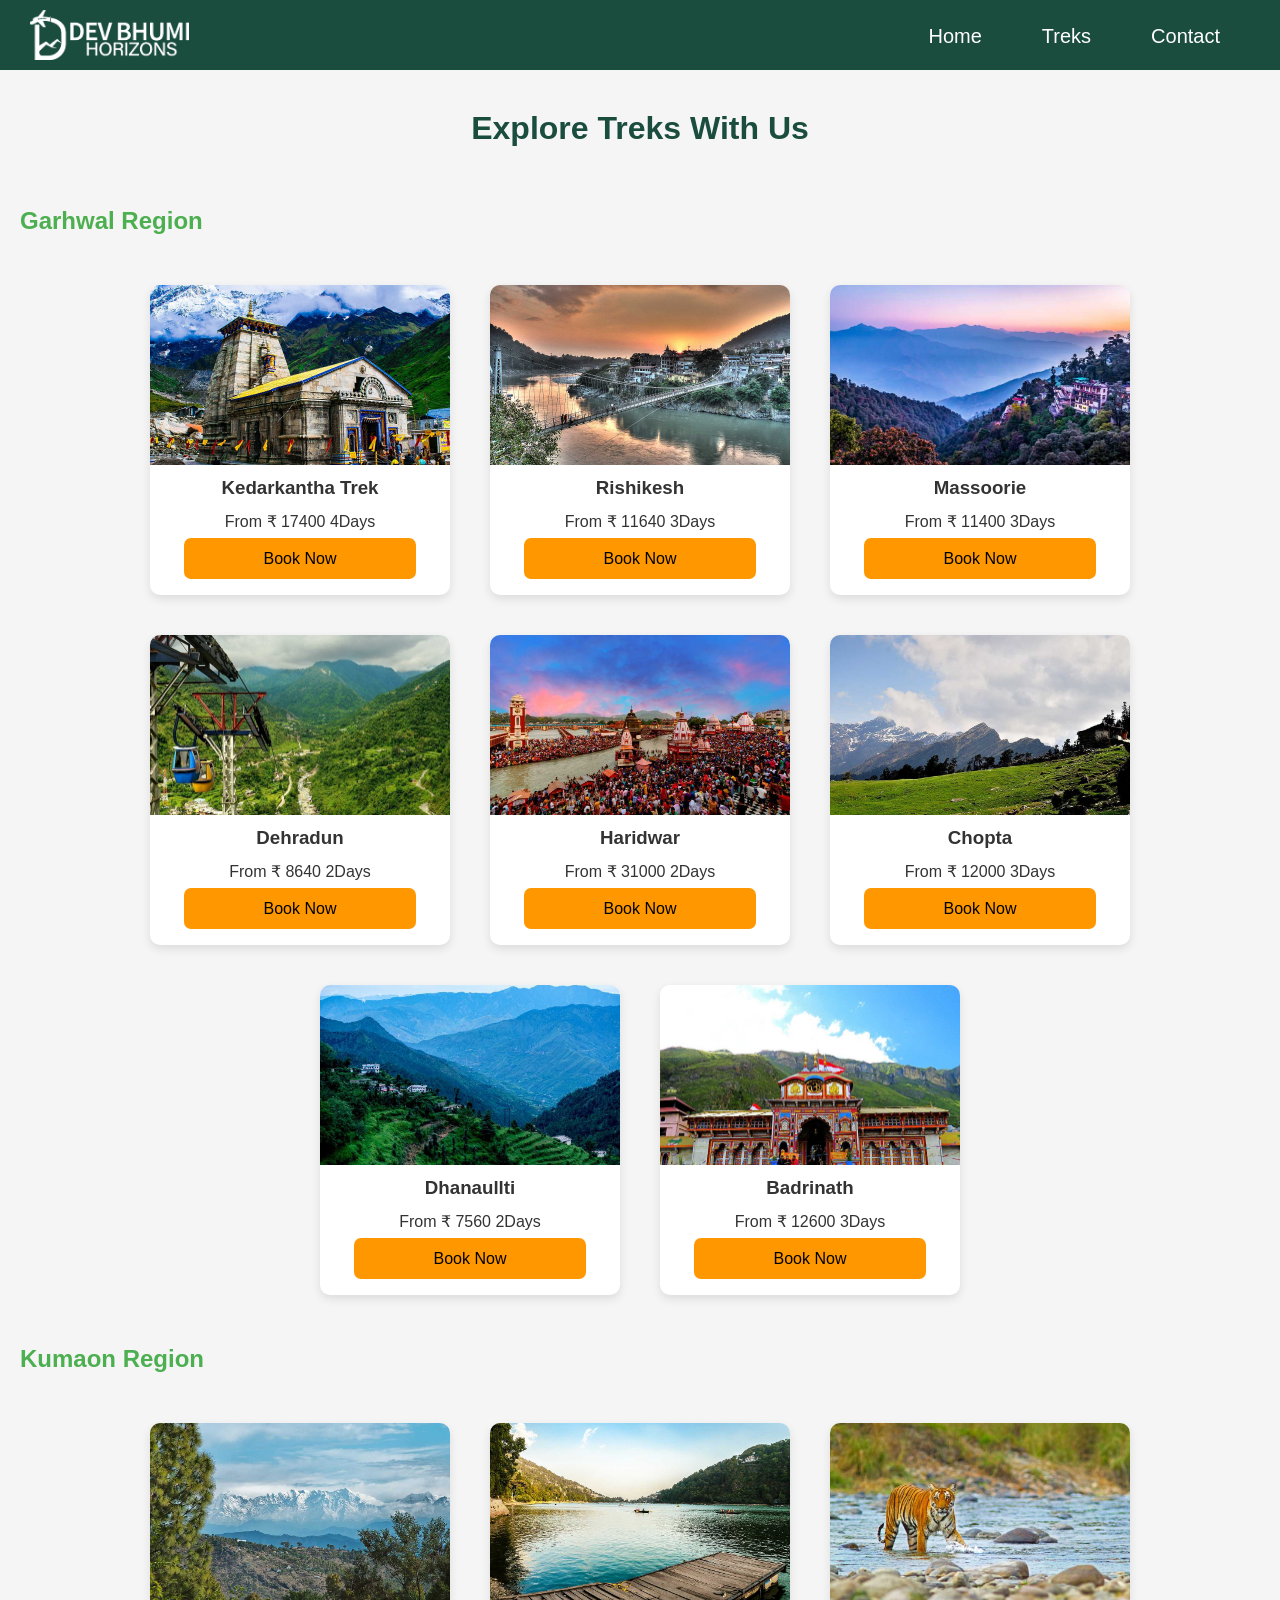
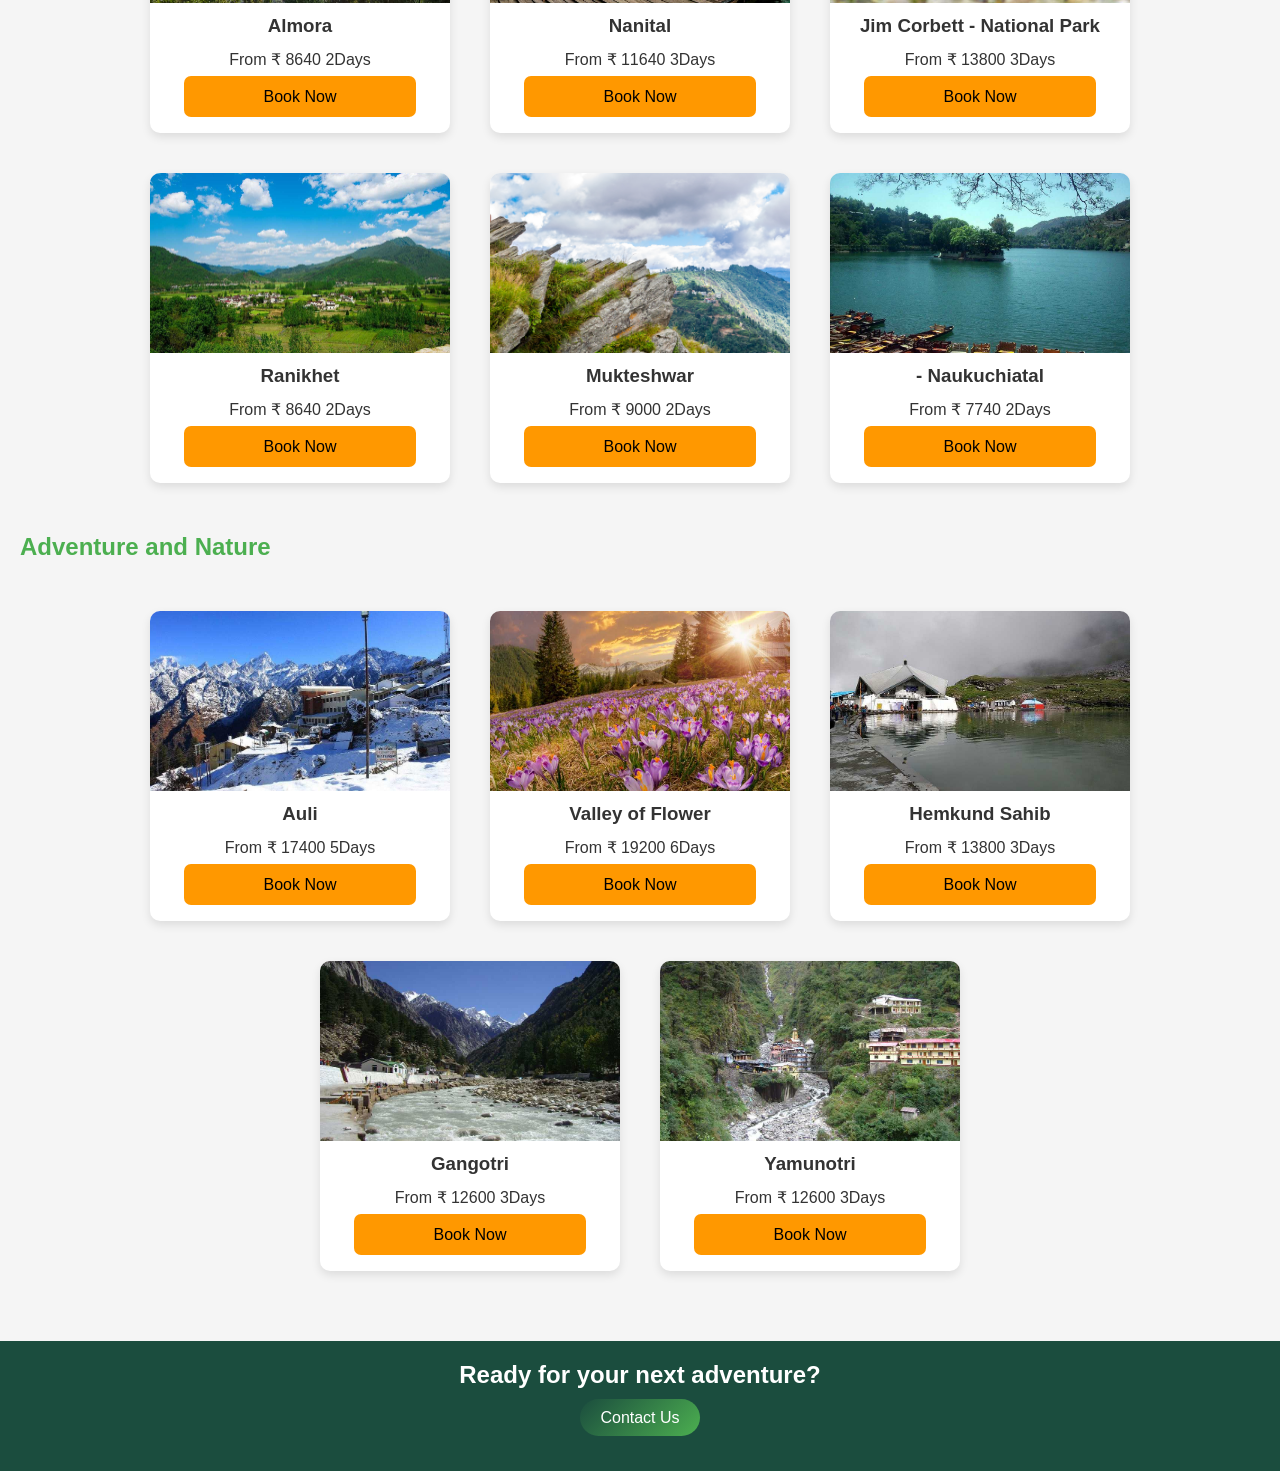
<file: explore-treks.html>
<!DOCTYPE html>
<html lang="en">
<head>
    <meta charset="UTF-8">
    <meta name="viewport" content="width=device-width, initial-scale=1.0">
    <title>devbhumi Horizons-explore treks</title>
    <link rel="stylesheet" href="css/explore-treks.css">
    <link rel="icon" type="image/jpg" href="css/image/icon-logo.jpg">
</head>
<body>
    <header class="navbar">
        <img src="css/image/devbhumi-original.png" alt="DevBhumi Horizons Logo" class="logo">
        <ul>
            <li><a href="index.html">Home</a> </li>
            <li><a href="#treks">Treks</a> </li>
            <li><a href="#contact">Contact</a> </li>
        </ul>

    </header>
    <main class="main-body">
        <h1>Explore Treks With Us</h1>
        <section class="famous-section">
            <h2>Garhwal Region</h2>
            <div class="package-container">
                <div class="package-card">         
                    <img src="css/image/Kedarnath_Temple.jpg" />
                    <div class="overlay">
                        <h3>Kedarkantha Trek</h3>
                        <p>From &#8377 17400 4Days</p>
                        <a href="Travel-booking-page.html">Book Now</a>
                    </div>
                </div> 

                <div class="package-card">
                    <img src="css/image/rishikesh.jpg" />
                    <div class="overlay">
                        <h3>Rishikesh</h3>
                        <p>From &#8377 11640 3Days</p>
                        <a href="Travel-booking-page.html">Book Now</a>
                    </div>
                </div>

                <div class="package-card">
                    <img src="css/image/MUSSOORIE.jpg" />
                    <div class="overlay">
                        <h3>Massoorie</h3>
                        <p>From &#8377 11400 3Days</p>
                        <a href="Travel-booking-page.html">Book Now</a>
                    </div>
                </div>

                <div class="package-card">
                    <img src="css/image/DEHRADUN.jpg" />
                    <div class="overlay">
                        <h3>Dehradun</h3>
                        <p>From &#8377 8640 2Days</p>
                        <a href="Travel-booking-page.html">Book Now</a>
                    </div>
                </div>

                <div class="package-card">
                    <img src="css/image/HARIDWAR.jpg" />
                    <div class="overlay">
                        <h3>Haridwar</h3>
                        <p>From &#8377 31000 2Days</p>
                        <a href="Travel-booking-page.html">Book Now</a>
                    </div>
                </div>

                <div class="package-card">
                    <img src="css/image/CHOPTA.jpg" />
                    <div class="overlay">
                        <h3>Chopta</h3>
                        <p>From &#8377 12000 3Days</p>
                        <a href="Travel-booking-page.html">Book Now</a>
                    </div>
                </div>

                <div class="package-card">
                    <img src="css/image/DHANAULTI.jpg" />
                    <div class="overlay">
                        <h3>Dhanaullti</h3>
                        <p>From &#8377 7560 2Days</p>
                        <a href="Travel-booking-page.html">Book Now</a>
                    </div>
                </div>

                <div class="package-card">
                    <img src="css/image/BADRINATH.jpg" />
                    <div class="overlay">
                        <h3>Badrinath</h3>
                        <p>From &#8377 12600 3Days</p>
                        <a href="Travel-booking-page.html">Book Now</a>
                    </div>
                </div>
            </div>
        </section>

        <section>
            <h2>Kumaon Region</h2>
            <div class="package-container">
                <div class="package-card">         
                    <img src="css/image/ALMORA.jpg" />
                    <div class="overlay">
                        <h3>Almora</h3>
                        <p>From &#8377 8640 2Days</p>
                        <a href="Travel-booking-page.html">Book Now</a>
                    </div>
                </div> 

                <div class="package-card">
                    <img src="css/image/NAINITAL.jpg" />
                    <div class="overlay">
                        <h3>Nanital</h3>
                        <p>From &#8377 11640 3Days</p>
                        <a href="Travel-booking-page.html">Book Now</a>
                    </div>
                </div>

                <div class="package-card">
                    <img src="css/image/CORBETT-NATIONAL-PARK.jpg"/>
                    <div class="overlay">
                        <h3>Jim Corbett - National Park</h3>
                        <p>From &#8377 13800 3Days</p>
                        <a href="Travel-booking-page.html">Book Now</a>
                    </div>
                </div>

                <div class="package-card">
                    <img src="css/image/RANIKHET.jpg" />
                    <div class="overlay">
                        <h3>Ranikhet</h3>
                        <p>From &#8377 8640 2Days</p>
                        <a href="Travel-booking-page.html">Book Now</a>
                    </div>
                </div>

                <div class="package-card">
                    <img src="css/image/mukteshwar.png" />
                    <div class="overlay">
                        <h3>Mukteshwar</h3>
                        <p>From &#8377 9000 2Days</p>
                        <a href="Travel-booking-page.html">Book Now</a>
                    </div>
                </div>

                <div class="package-card">
                    <img src="css/image/NAUKUCHIATAL.jpg" />
                    <div class="overlay">
                        <h3>- Naukuchiatal</h3>
                        <p>From &#8377 7740 2Days</p>
                        <a href="Travel-booking-page.html">Book Now</a>
                    </div>
                </div>
            </div>
        </section>

        <section class="adventure-section">
            <h2>Adventure and Nature</h2>
            <div class="package-container">
                <div class="package-card">         
                    <img src="css/image/AULI.jpg" />
                    <div class="overlay">
                        <h3>Auli</h3>
                        <p>From &#8377 17400 5Days</p>
                        <a href="Travel-booking-page.html">Book Now</a>
                    </div>
                </div> 

                <div class="package-card">
                    <img src="css/image/VALLEY-OF-FLOWERS.jpg" />
                    <div class="overlay">
                        <h3>Valley of Flower</h3>
                        <p>From &#8377 19200 6Days</p>
                        <a href="Travel-booking-page.html">Book Now</a>
                    </div>
                </div>

                <div class="package-card">
                    <img src="css/image/HEMKUND-SAHIB.jpg"/>
                    <div class="overlay">
                        <h3>Hemkund Sahib</h3>
                        <p>From &#8377 13800 3Days</p>
                        <a href="Travel-booking-page.html">Book Now</a>
                    </div>
                </div>

                <div class="package-card">
                    <img src="css/image/GANGOTRI.jpg" />
                    <div class="overlay">
                        <h3>Gangotri</h3>
                        <p>From &#8377 12600 3Days</p>
                        <a href="Travel-booking-page.html">Book Now</a>
                    </div>
                </div>

                <div class="package-card">
                    <img src="css/image/YAMUNOTRI.jpg" />
                    <div class="overlay">
                        <h3>Yamunotri</h3>
                        <p>From &#8377 12600 3Days</p>
                        <a href="Travel-booking-page.html">Book Now</a>
                    </div>
                </div>
            </div>
        </section>
    </main>
    <footer class="footer" id="contact">
        <h2>Ready for your next adventure?</h2>
        <a href="https://wa.me/919911696475" class="btn">Contact Us</a>
    </footer>
</body>
</html>
</file>
<file: css/explore-treks.css>
*{
    margin: 0;
    padding: 0;
}
html {
  scroll-behavior: smooth;
}
body{    
    font-family: 'Montserrat', sans-serif;
    background-color: #f5f5f5;
    color: #333;
}
.navbar{
    background-color: #1b4d3e;
    color: white;
    display: flex;
    justify-content: space-between;
    height: 70px;
}
.logo{
    height: 50px;
    margin-left: 30px;
    margin-top: 10px;
}
.navbar ul {
    display: flex;
    list-style: none;
}
.navbar ul li{
    margin-right: 60px;
    padding-top: 25px;   
}
.navbar ul li a{
    text-decoration: none;
    font-size: 20px;
    display:inline-block;
    color: white;
}
.main-body h1{
    text-align: center;
    color: #1b4d3e;
    padding: 40px;
}
section h2{
    /* text-decoration: underline; */
    color: #4CAF50;
    padding: 20px;
    
}
.package-container{
    display: flex;
    justify-content: center;
    flex-wrap: wrap;
    gap: 40px;
    padding: 30px;

}
.package-card{
    height: 310px;
    width: 300px;
    background: #fff;
    border-radius: 10px;
    overflow: hidden;
    box-shadow: 0 4px 10px rgba(0,0,0,0.1);
    
    /* display: flex;
    justify-content: center;
    flex-wrap: wrap;
    gap: 30px; */
}
.package-card:hover {
  transform: translateY(-8px);
  box-shadow: 0 8px 20px rgba(0,0,0,0.2);
}
.package-container img{
    object-fit: cover;
    width: 100%;
    height: 180px;
}
.overlay{
    line-height: 2;
    text-align: center;
}
.overlay a{
    background-color: #FF9800;
    padding: 12px 80px;
    border-radius: 7px;
    text-decoration: none;
    color: black;
}
.overlay a:hover{
    background-color: #ff6f00f0;
}
.overlay p{
    padding-bottom: 5px;
}
.adventure-section{
    padding-bottom: 40px;
}
.footer{
    background-color: #1b4d3e;
    color: white;
    text-align: center;
    height: 130px;
}
.footer h2{
    padding:20px;
}
.btn{
    background: linear-gradient(135deg, #1B4D3E, #4CAF50);
    color: white;
    text-decoration: none;
    padding: 10px 20px;
    border-radius: 25px;
    transition: 0.3s;
}
.btn:hover {
    background: linear-gradient(135deg, #145A32, #45A049);
}

@media screen and (max-width: 800px){
    .navbar ul li{
        margin-right: 20px;  
    }
}
</file>
